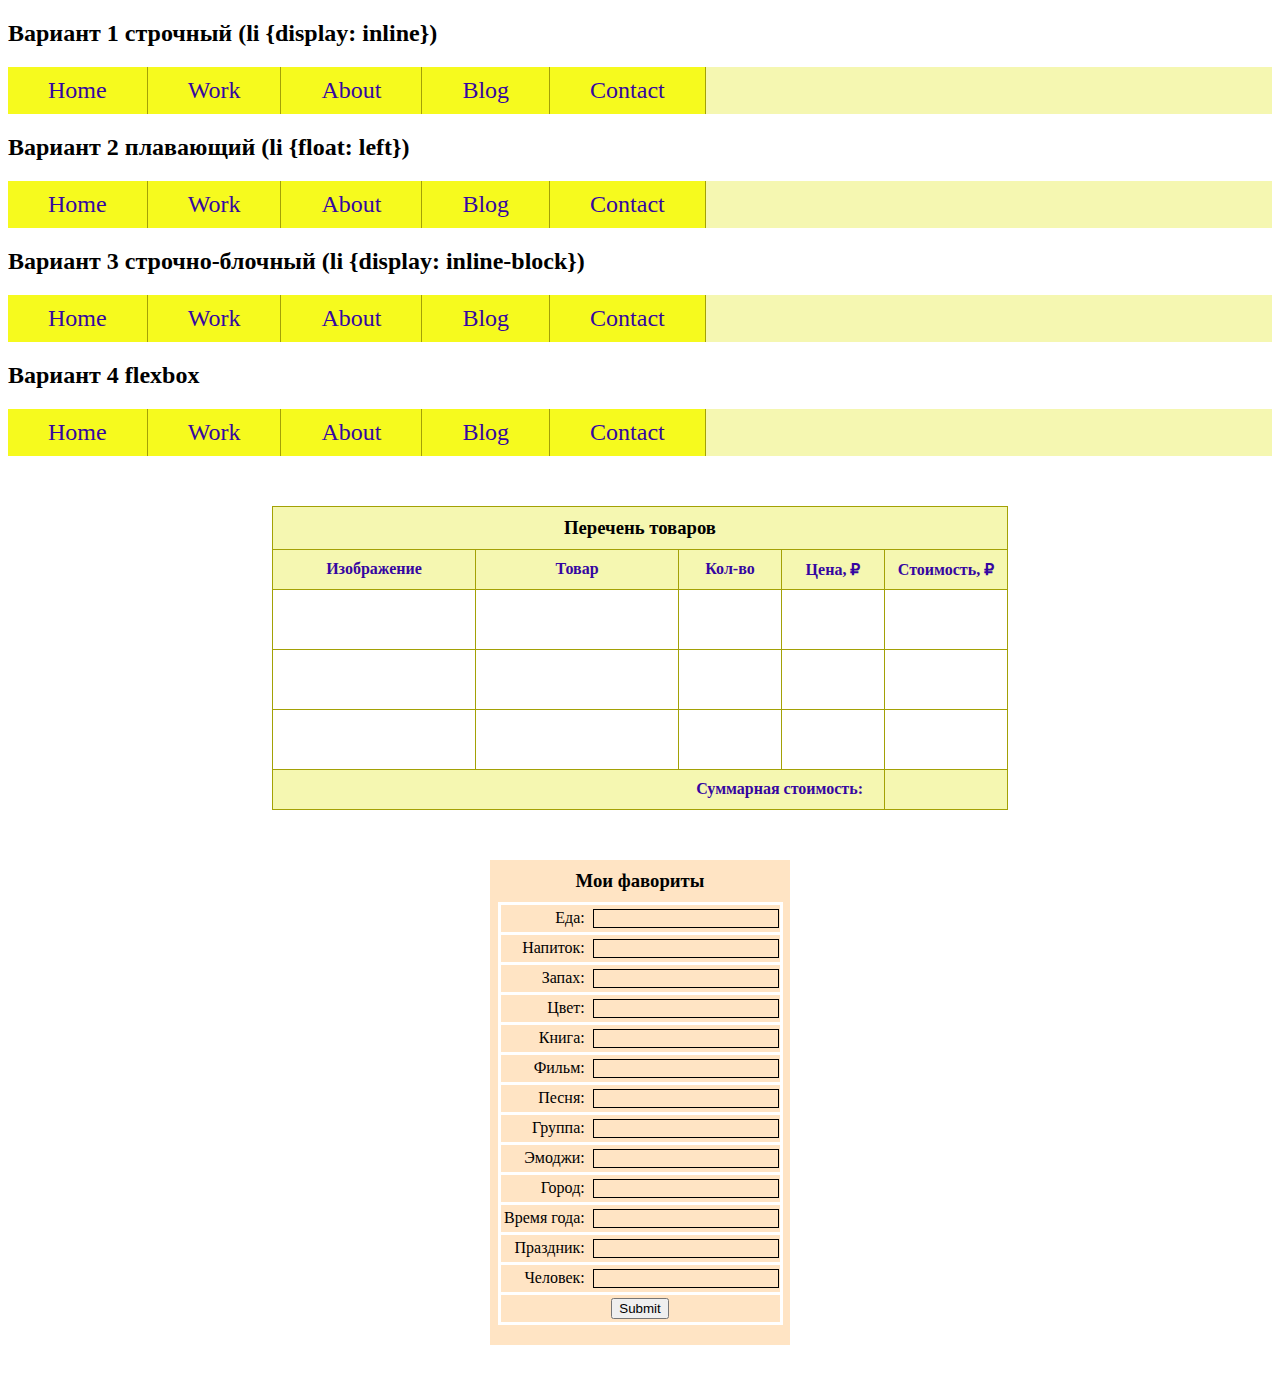
<file: dz_1/index.html>
<!DOCTYPE html>
<html lang="en">
<head>
    <meta charset="UTF-8">
    <meta http-equiv="X-UA-Compatible" content="IE=edge">
    <meta name="viewport" content="width=device-width, initial-scale=1.0">
    <link rel="Stylesheet" type="text/css" href="style.css">
    <title>Document</title>
</head>
<body>
<header>
    <h2>Вариант 1 строчный (li {display: inline})</h2>
    <nav>
        <ul id="header1">
            <li><a href="">Home</a></li>
            <li><a href="">Work</a></li>
            <li><a href="">About</a></li>
            <li><a href="">Blog</a></li>
            <li><a href="">Contact</a></li>
        </ul>
    </nav>
    <h2>Вариант 2 плавающий (li {float: left})</h2>
    <nav>
        <ul id="header2">
            <li><a href="">Home</a></li>
            <li><a href="">Work</a></li>
            <li><a href="">About</a></li>
            <li><a href="">Blog</a></li>
            <li><a href="">Contact</a></li>
        </ul>
    </nav>
    <h2>Вариант 3 строчно-блочный (li {display: inline-block})</h2>
    <nav>
        <ul id="header3">
            <li><a href="">Home</a></li>
            <li><a href="">Work</a></li>
            <li><a href="">About</a></li>
            <li><a href="">Blog</a></li>
            <li><a href="">Contact</a></li>
        </ul>
    </nav>
    <h2>Вариант 4 flexbox</h2>
    <nav>
        <ul id="header4">
            <li><a href="">Home</a></li>
            <li><a href="">Work</a></li>
            <li><a href="">About</a></li>
            <li><a href="">Blog</a></li>
            <li><a href="">Contact</a></li>
        </ul>
    </nav>
</header>
<table id="product">
    <caption><h3>Перечень товаров</h3></caption>
    <thead>
        <tr style="height: 40px; background-color: rgb(245, 247, 177);">
            <th style="width: 200px;">Изображение</th>
            <th style="width: 200px;">Товар</th>
            <th style="width: 100px;">Кол-во</th>
            <th style="width: 100px;">Цена, ₽</th>
            <th style="width: 120px;">Стоимость, ₽</th>
        </tr>
    </thead>
    <tbody>
        <tr style="height: 60px;"><td></td><td></td><td></td><td></td><td></td></tr>        
        <tr style="height: 60px;"><td></td><td></td><td></td><td></td><td></td></tr>        
        <tr style="height: 60px;"><td></td><td></td><td></td><td></td><td></td></tr>        
    </tbody>
    <tfoot><tr style="height: 40px; background-color: rgb(245, 247, 177);">  
        <td colspan="4" style="text-align: right;"><b style="padding-right: 20px;">Суммарная стоимость:</b> </td>
        <td></td> 
    </tr></tfoot>
</table>
<form>
    <table id="opros" style="width: 95%;">
        <caption><h3>Мои фавориты</h3></caption>
        <tbody id="opros_body">
            <tr><td>Еда:</td><td><input></td></tr>
            <tr><td>Напиток:</td><td><input></td></tr>
            <tr><td>Запах:</td><td><input></td></tr>
            <tr><td>Цвет:</td><td><input></td></tr>
            <tr><td>Книга:</td><td><input></td></tr>
            <tr><td>Фильм:</td><td><input></td></tr>
            <tr><td>Песня:</td><td><input></td></tr>
            <tr><td>Группа:</td><td><input></td></tr>
            <tr><td>Эмоджи:</td><td><input></td></tr>
            <tr><td>Город:</td><td><input></td></tr>
            <tr><td>Время года:</td><td><input></td></tr>
            <tr><td>Праздник:</td><td><input></td></tr>
            <tr><td>Человек:</td><td><input></td></tr>
        </tbody>
        <tfoot><tr><td colspan="2" style="text-align: center;"><input type="submit"></td></tr></tfoot>
    </table> 
</form>    
</body>
</html>
</file>
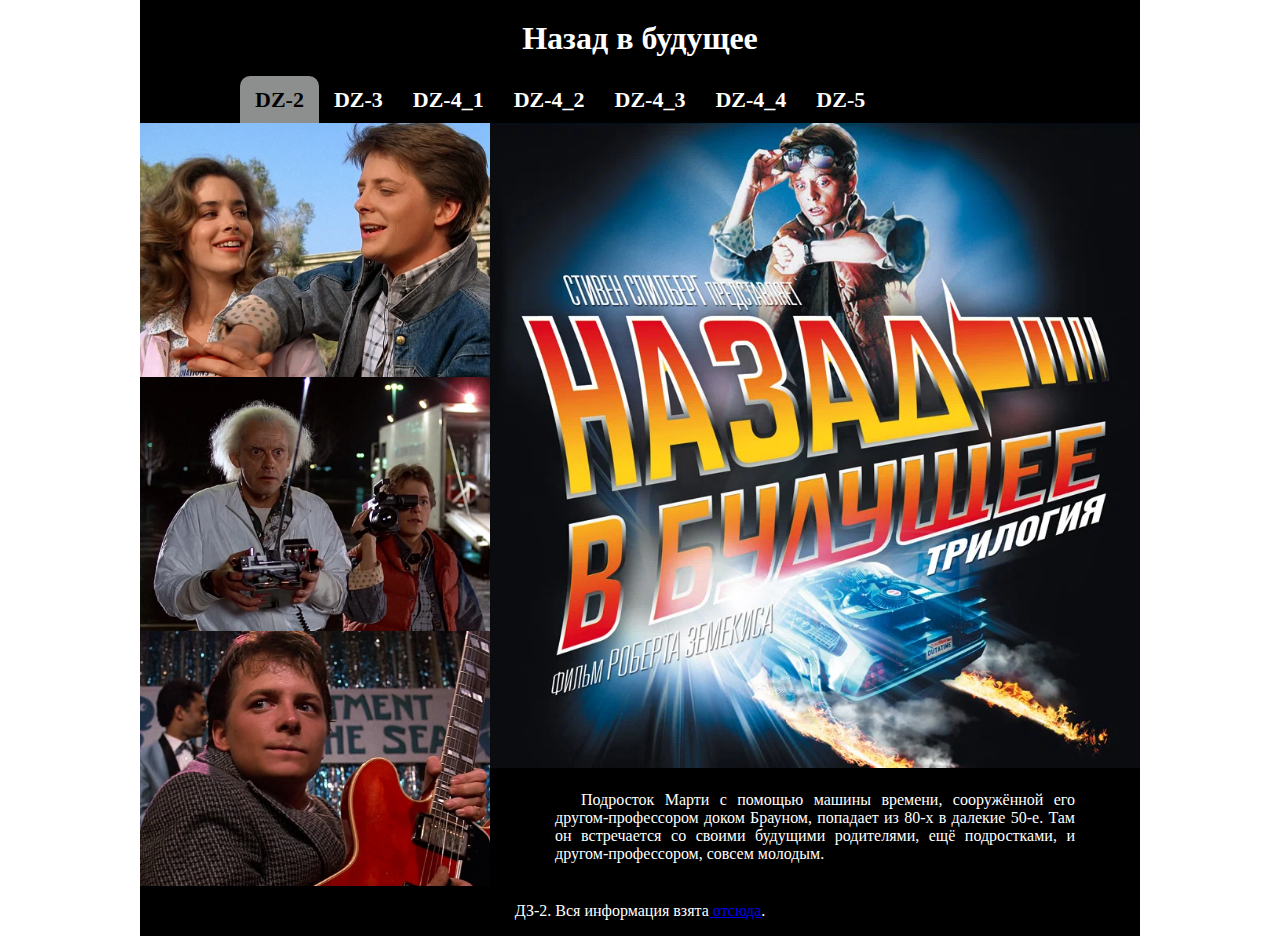
<file: dz/dz.html>
<!DOCTYPE html>
<html lang="en">
<head>
    <meta charset="UTF-8">
    <title>Простой веб сайт</title>
    <link rel="Stylesheet" type="text/css" href="html/dz.css">
</head>
<body>  
    <div id="frame_2">
        <div id="header">
            <h1 style="padding: 20px 0; color: white;">Назад в будущее</h1>
            <nav>
                <ul>
                    <li id="sel"><a href="#">DZ-2</a></li>
                    <li><a href="html/dz_3.html" >DZ-3</a></li>
                    <li><a href="html/dz_4_1.html" >DZ-4_1</a></li>
                    <li><a href="html/dz_4_2.html">DZ-4_2</a></li>
                    <li><a href="html/dz_4_3.html">DZ-4_3</a></li>
                    <li><a href="html/dz_4_4.html">DZ-4_4</a></li>   
                    <li><a href="html/dz_5.html">DZ-5</a></li>                                     
                </ul>    
            </nav>
        </div>
        
        <div id="sidebar"><img src="img/2_2.png"><img src="img/2_3.png"><img src="img/2_4.png">
        </div>
        <div id="content_c">
            <img src="img/2_1.png">
            <p>Подросток Марти с помощью машины времени, сооружённой его другом-профессором доком Брауном, 
                попадает из 80-х в далекие 50-е. Там он встречается со своими будущими родителями, 
                ещё подростками, и другом-профессором, совсем молодым.</p>
        </div>
        <div id="footer">
            <p style="color: white;">ДЗ-2. Вся информация взята<a href="https://www.kinopoisk.ru/film/476/" target="_blank"> отсюда</a>.</p>
        </div>
    </div>
</body>
</html>
</file>
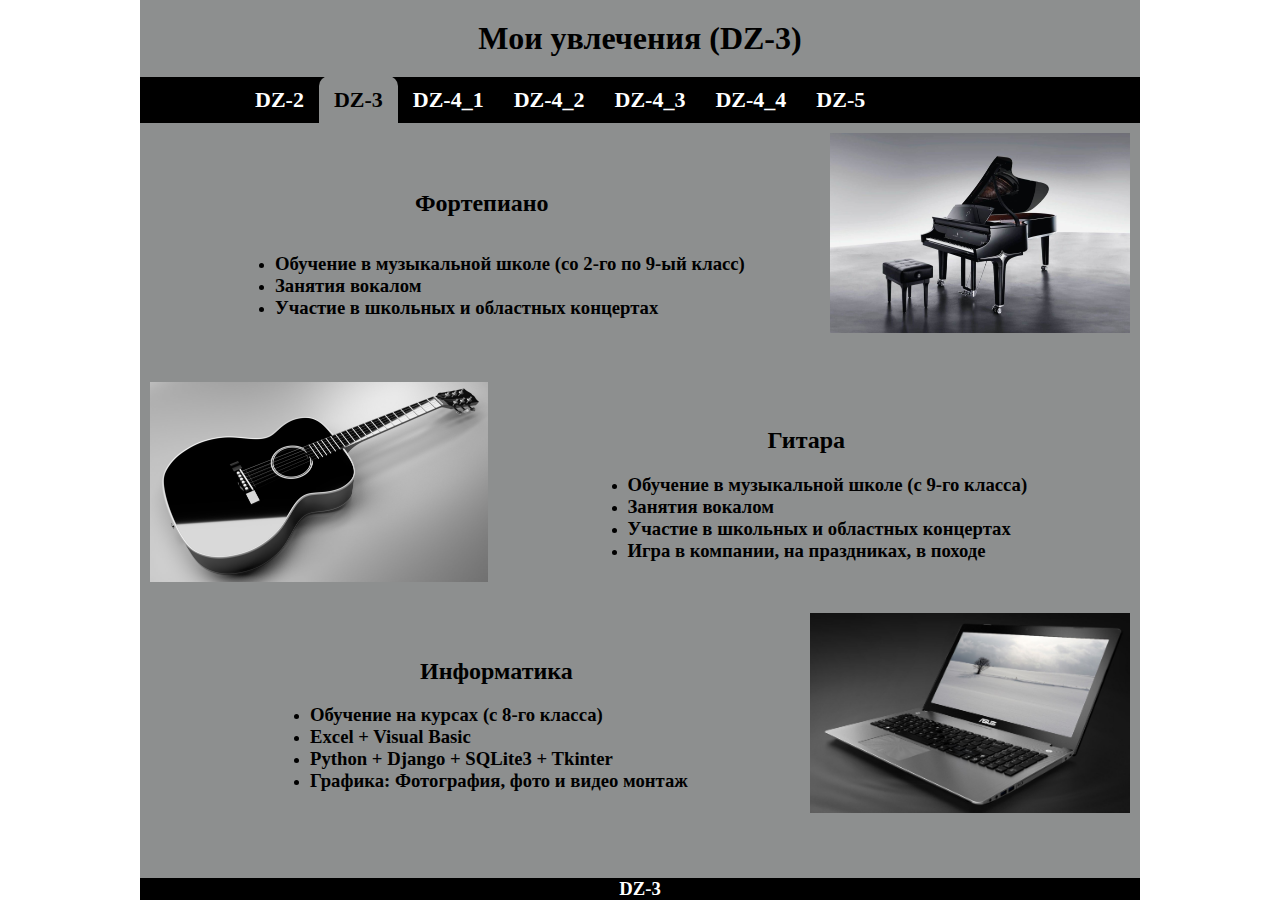
<file: dz/html/dz_3.html>
<!DOCTYPE html>
<html lang="en">
<head>
    <meta charset="UTF-8">
    <title>Простой веб сайт</title>
    <link rel="Stylesheet" type="text/css" href="dz.css">
</head>
<body>  
    <div id="frame">
        <div id="header">
            <h1 style="padding: 20px 0;">Мои увлечения (DZ-3)</h1>
            <nav>
                <ul>
                    <li><a href="../dz.html">DZ-2</a></li>
                    <li id="sel"><a href="#">DZ-3</a></li>
                    <li><a href="dz_4_1.html" >DZ-4_1</a></li>
                    <li><a href="dz_4_2.html">DZ-4_2</a></li>
                    <li><a href="dz_4_3.html">DZ-4_3</a></li>
                    <li><a href="dz_4_4.html">DZ-4_4</a></li>   
                    <li><a href="dz_5.html">DZ-5</a></li>                                     
                </ul>    
            </nav>
        </div>

        <div id="content" >
            <img src="../img/3_1.png" style="height: 200px; float: right;">
            <div style="float: left; padding: 37px 85px;">
                <h2 style="margin-left: 180px;">Фортепиано</h2>
                <ul style="float: left;">
                    <li><h3>Обучение в музыкальной школе (со 2-го по 9-ый класс)</h3></li>
                    <li><h3>Занятия вокалом</h3></li>
                    <li><h3>Участие в школьных и областных концертах</h3></li>
                </ul>
            </div>
        </div>
        <div id="content">
            <img src="../img/3_2.png" style="height: 200px; float: left;">
            <div style="float: left; padding: 25px 100px;">
                <h2 style="margin-left: 180px;">Гитара</h2>
                <ul>
                    <li><h3>Обучение в музыкальной школе (с 9-го класса)</h3></li>
                    <li><h3>Занятия вокалом</h3></li>
                    <li><h3>Участие в школьных и областных концертах</h3></li>
                    <li><h3>Игра в компании, на праздниках, в походе</h3></li>
                </ul>
            </div>
        </div>        
        <div id="content">
            <img src="../img/3_3.png" style="height: 200px; float: right;">
            <div style="float: left; padding: 25px 120px;">
                <h2 style="margin-left: 150px;">Информатика</h2>
                <ul>
                    <li><h3>Обучение на курсах (с 8-го класса)</h3></li>
                    <li><h3>Excel + Visual Basic</h3></li>
                    <li><h3>Python + Django + SQLite3 + Tkinter</h3></li>
                    <li><h3>Графика: Фотография, фото и видео монтаж</h3></li>
                </ul>
            </div>
        </div>

        <div id="footer"><h3>DZ-3</h3></div>
    </div>
</body>
</html>
</file>
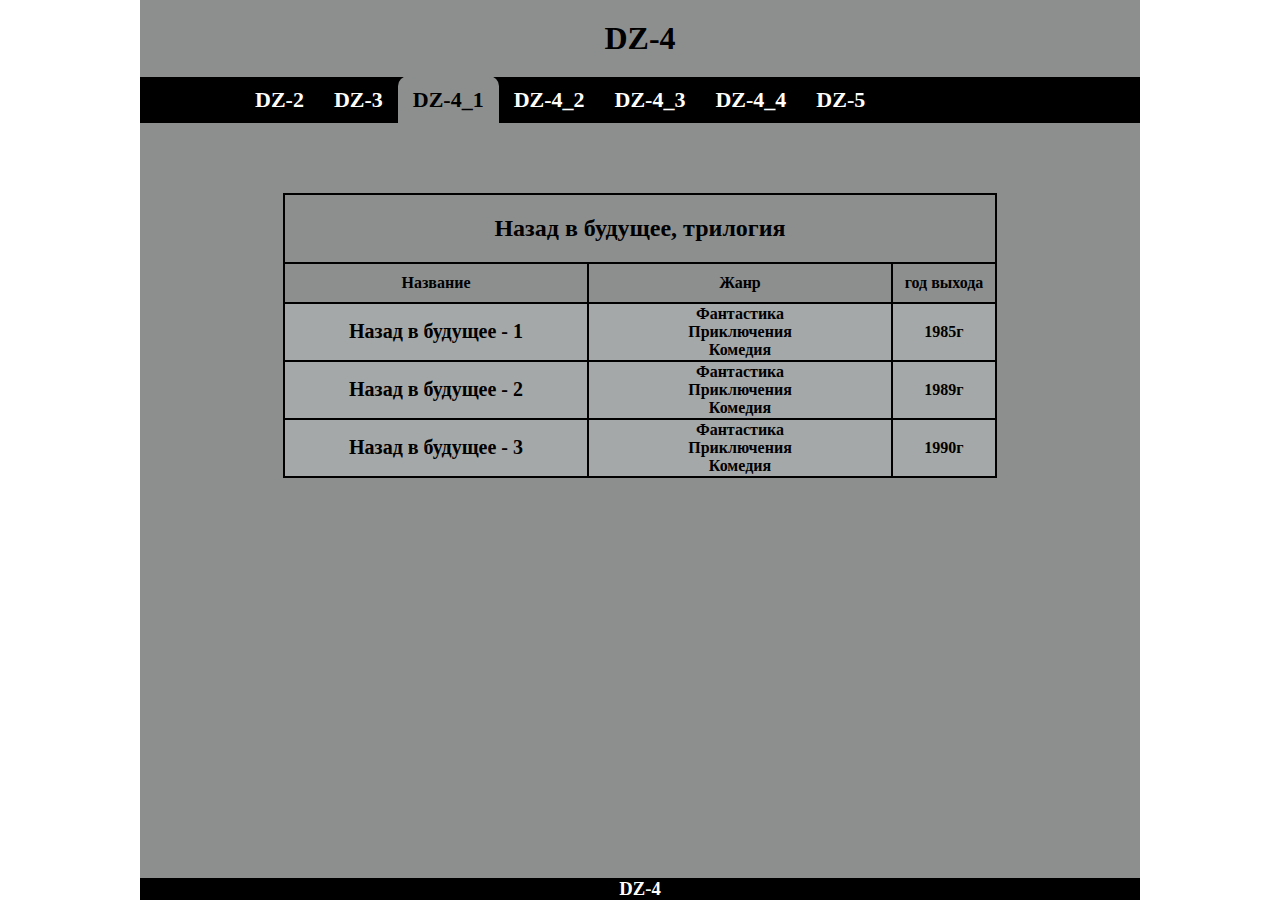
<file: dz/html/dz_4_1.html>
<!DOCTYPE html>
<html lang="en">
<head>
    <meta charset="UTF-8">
    <title>Простой веб сайт</title>
    <link rel="Stylesheet" type="text/css" href="dz.css">
</head>
<body>  
    <div id="frame">
        <div id="header">
            <h1 style="padding: 20px 0;">DZ-4</h1>
            <nav>
                <ul>
                    <li><a href="../dz.html">DZ-2</a></li>
                    <li><a href="dz_3.html">DZ-3</a></li>
                    <li id="sel"><a href="#" >DZ-4_1</a></li>
                    <li><a href="dz_4_2.html">DZ-4_2</a></li>
                    <li><a href="dz_4_3.html">DZ-4_3</a></li>
                    <li><a href="dz_4_4.html">DZ-4_4</a></li>   
                    <li><a href="dz_5.html">DZ-5</a></li>                                     
                </ul>    
            </nav>
        </div>

        <table>
            <caption><h2>Назад в будущее, трилогия</h2></caption>
            <thead>
                <tr style="height: 40px;">
                    <th style="width: 300px;">Название</th>
                    <th style="width: 300px;">Жанр</th>
                    <th style="width: 100px;">год выхода</th>
                </tr>
            </thead>
            <tbody>
                <tr><td><a href="https://www.kinopoisk.ru/film/476/" target="_blank"><h4>Назад в будущее - 1</h4></a></td>
                    <td><h4>Фантастика<br>Приключения<br>Комедия</h4></td><td><h4>1985г</h4></td></tr>        
                <tr><td><a href="https://www.kinopoisk.ru/film/5502/" target="_blank"><h4>Назад в будущее - 2</h4></a></td>
                    <td><h4>Фантастика<br>Приключения<br>Комедия</h4></td><td><h4>1989г</h4></td></tr>        
                <tr><td><a href="https://www.kinopoisk.ru/film/7103/" target="_blank"><h4>Назад в будущее - 3</h4></a></td>
                    <td><h4>Фантастика<br>Приключения<br>Комедия</h4></td><td><h4>1990г</h4></td></tr>        
            </tbody>
        </table>
            

        <div id="footer"><h3>DZ-4</h3></div>
    </div>
</body>
</html>
</file>
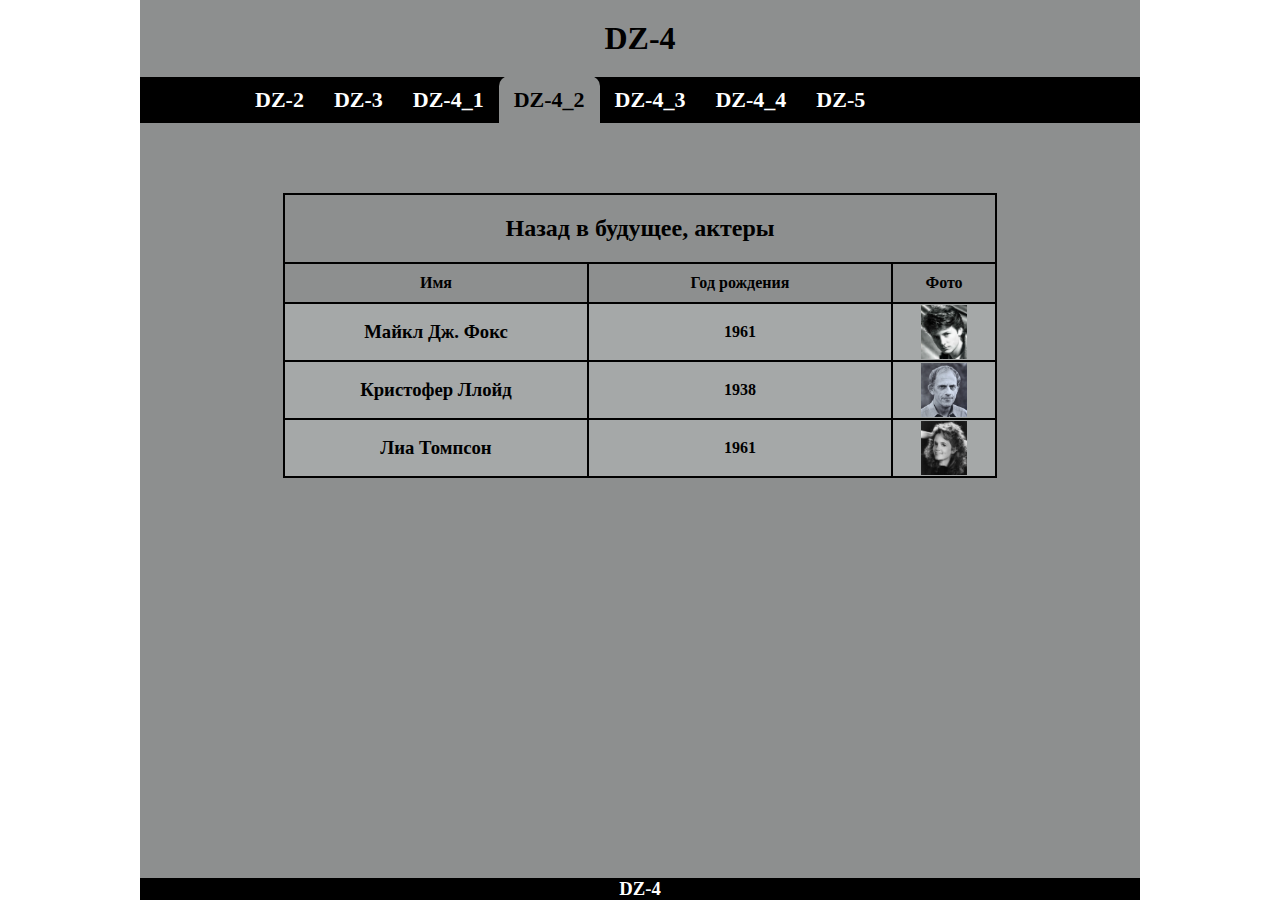
<file: dz/html/dz_4_2.html>
<!DOCTYPE html>
<html lang="en">
<head>
    <meta charset="UTF-8">
    <title>Простой веб сайт</title>
    <link rel="Stylesheet" type="text/css" href="dz.css">
</head>
<body>  
    <div id="frame">
        <div id="header">
            <h1 style="padding: 20px 0;">DZ-4</h1>
            <nav>
                <ul>
                    <li><a href="../dz.html">DZ-2</a></li>
                    <li><a href="dz_3.html">DZ-3</a></li>
                    <li><a href="dz_4_1.html" >DZ-4_1</a></li>
                    <li id="sel"><a href="#">DZ-4_2</a></li>
                    <li><a href="dz_4_3.html">DZ-4_3</a></li>
                    <li><a href="dz_4_4.html">DZ-4_4</a></li>   
                    <li><a href="dz_5.html">DZ-5</a></li>                                     
                </ul>    
            </nav>
        </div>

        <table>
            <caption><h2>Назад в будущее, актеры</h2></caption>
            <thead>
                <tr style="height: 40px;">
                    <th style="width: 300px;">Имя</th>
                    <th style="width: 300px;">Год рождения</th>
                    <th style="width: 100px;">Фото</th>
                </tr>
            </thead>
            <tbody>
                <tr><td><h3>Майкл Дж. Фокс</h3></td><td><h4>1961</h4></td>
                    <td><a href="https://www.kinopoisk.ru/name/181/" target="_blank"><img src="../img/4_1.png"></a></td></tr>        
                <tr><td><h3>Кристофер Ллойд</h3></td><td><h4>1938</h4></td>
                    <td><a href="https://www.kinopoisk.ru/name/3514/" target="_blank"><img src="../img/4_2.png"></a></td></tr>        
                <tr><td><h3>Лиа Томпсон</h3></td><td><h4>1961</h4></td>
                    <td><a href="https://www.kinopoisk.ru/name/77429/" target="_blank"><img src="../img/4_3.png"></a></td></tr>        
            </tbody>
        </table>

        <div id="footer"><h3>DZ-4</h3></div>
    </div>
</body>
</html>
</file>
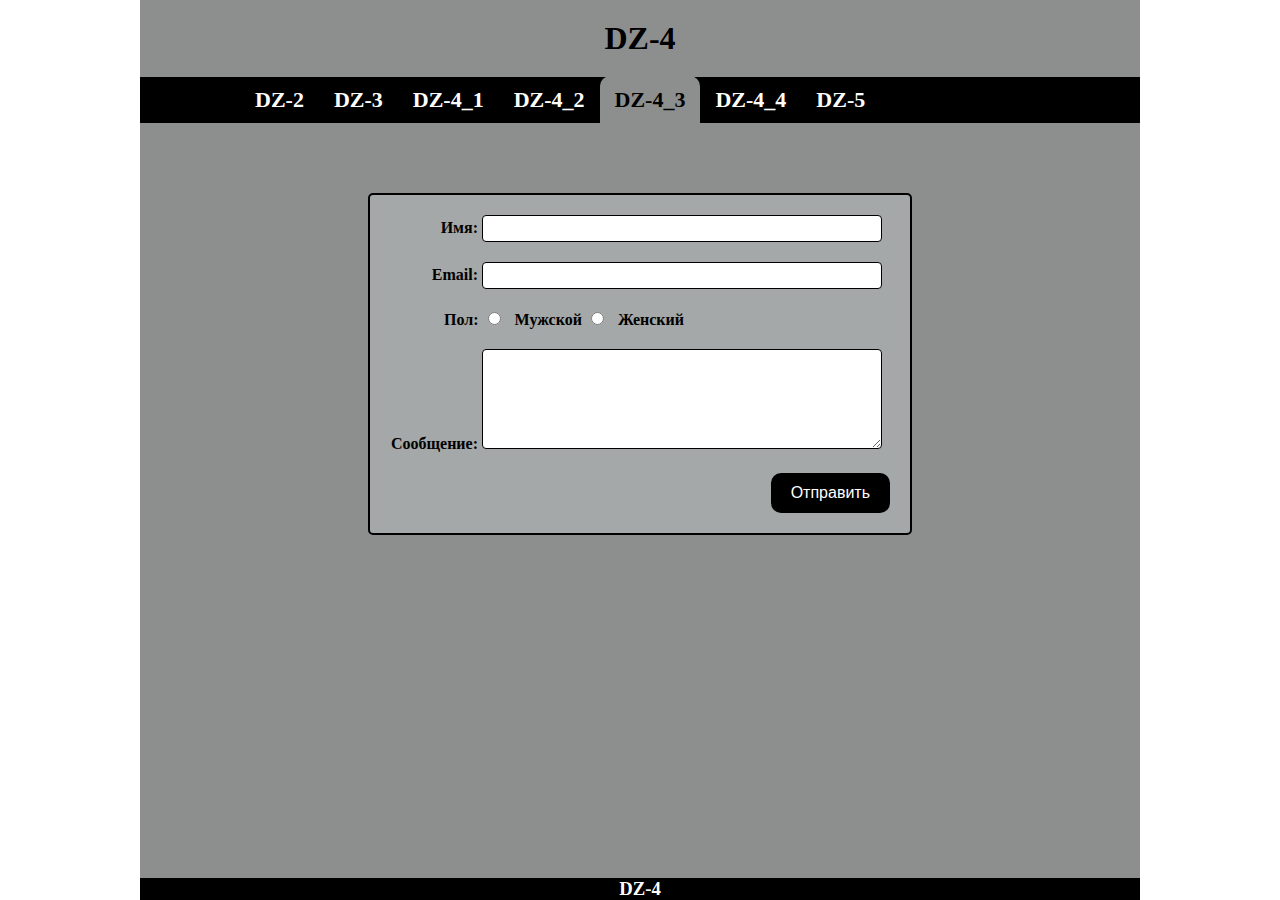
<file: dz/html/dz_4_3.html>
<!DOCTYPE html>
<html lang="en">
<head>
    <meta charset="UTF-8">
    <title>Простой веб сайт</title>
    <link rel="Stylesheet" type="text/css" href="dz.css">
</head>
<body>  
    <div id="frame">
        <div id="header">
            <h1 style="padding: 20px 0;">DZ-4</h1>
            <nav>
                <ul>
                    <li><a href="../dz.html">DZ-2</a></li>
                    <li><a href="dz_3.html">DZ-3</a></li>
                    <li><a href="dz_4_1.html" >DZ-4_1</a></li>
                    <li><a href="dz_4_2.html">DZ-4_2</a></li>
                    <li id="sel"><a href="#">DZ-4_3</a></li>
                    <li><a href="dz_4_4.html">DZ-4_4</a></li>   
                    <li><a href="dz_5.html">DZ-5</a></li>                                     
                </ul>    
            </nav>
        </div>

        <form>
            <label for="name">Имя:</label>
            <input type="text" id="name" name="name"><br>
        
            <label for="email">Email:</label>
            <input type="email" id="email" name="email"><br>
            <div id="gend">
                <label for="gender">Пол:</label>
                <input type="radio" id="male" name="gender" value="male">
                <label for="male">Мужской</label>
                <input type="radio" id="female" name="gender" value="female">
                <label for="female">Женский</label><br>
            </div>
            <label for="message">Сообщение:</label>
            <textarea id="message" name="message"></textarea><br>
        
            <input type="submit" value="Отправить">
        </form>
        
        <div id="footer"><h3>DZ-4</h3></div>
    </div>
</body>
</html>
</file>
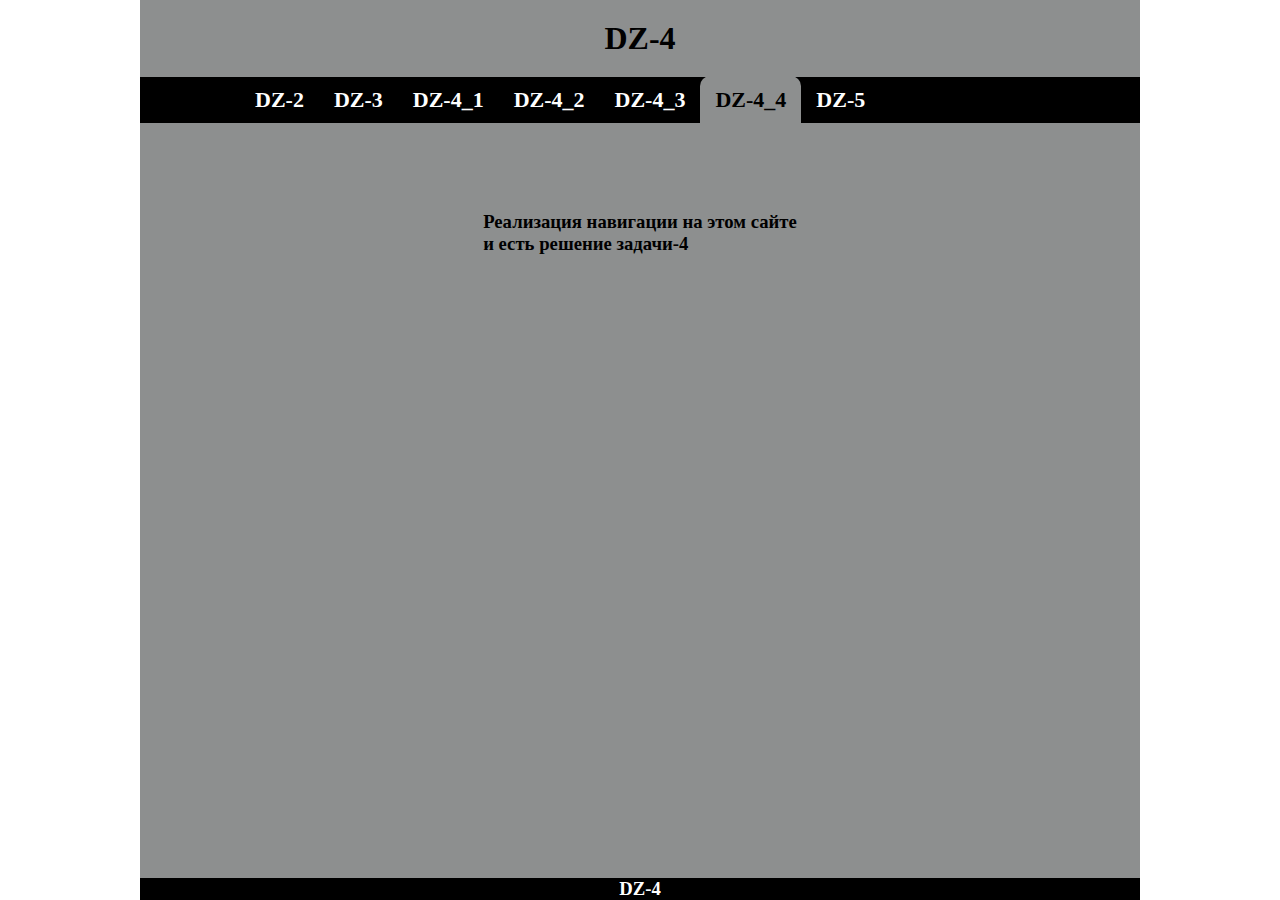
<file: dz/html/dz_4_4.html>
<!DOCTYPE html>
<html lang="en">
<head>
    <meta charset="UTF-8">
    <title>Простой веб сайт</title>
    <link rel="Stylesheet" type="text/css" href="dz.css">
</head>
<body>  
    <div id="frame">
        <div id="header">
            <h1 style="padding: 20px 0;">DZ-4</h1>
            <nav>
                <ul>
                    <li><a href="../dz.html">DZ-2</a></li>
                    <li><a href="dz_3.html">DZ-3</a></li>
                    <li><a href="dz_4_1.html" >DZ-4_1</a></li>
                    <li><a href="dz_4_2.html">DZ-4_2</a></li>
                    <li><a href="dz_4_3.html">DZ-4_3</a></li>
                    <li id="sel"><a href="#">DZ-4_4</a></li>   
                    <li><a href="dz_5.html">DZ-5</a></li>                                     
                </ul>    
            </nav>
        </div>

        <div id="cont" >
            <h3>Реализация навигации на этом сайте<br>и есть решение задачи-4</h3>
        </div>

        <div id="footer"><h3>DZ-4</h3></div>
    </div>
</body>
</html>
</file>
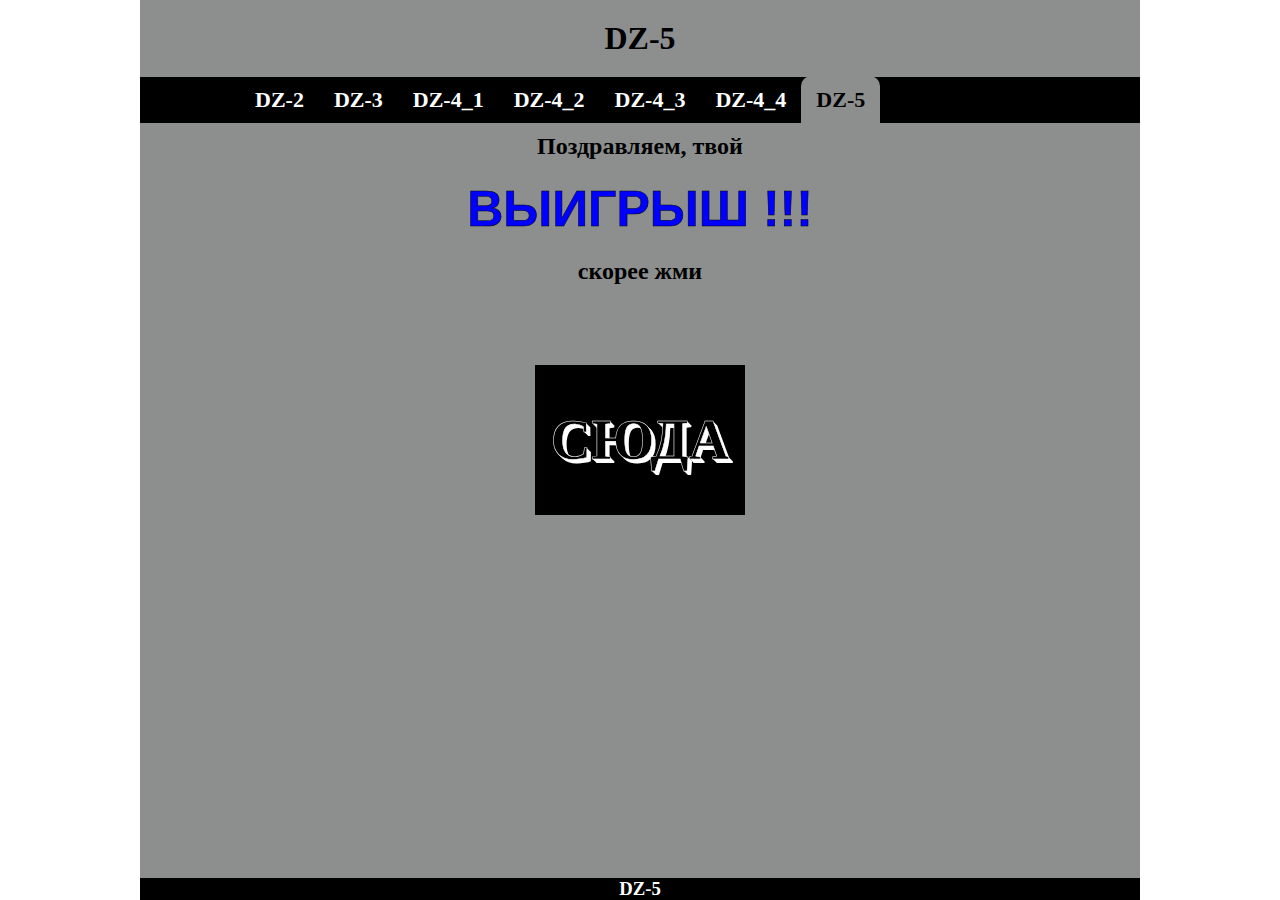
<file: dz/html/dz_5.html>
<!DOCTYPE html>
<html lang="en">
<head>
    <meta charset="UTF-8">
    <title>Простой веб сайт</title>
    <link rel="Stylesheet" type="text/css" href="dz.css">
</head>
<body>  
    <div id="frame">
        <div id="header">
            <h1 style="padding: 20px 0;">DZ-5</h1>
            <nav>
                <ul>
                    <li><a href="../dz.html">DZ-2</a></li>
                    <li><a href="dz_3.html">DZ-3</a></li>
                    <li><a href="dz_4_1.html" >DZ-4_1</a></li>
                    <li><a href="dz_4_2.html">DZ-4_2</a></li>
                    <li><a href="dz_4_3.html">DZ-4_3</a></li>
                    <li><a href="dz_4_4.html">DZ-4_4</a></li>   
                    <li id="sel"><a href="#">DZ-5</a></li>                                     
                </ul>    
            </nav>
        </div>

        <div id="container">
            <h2>Поздравляем, твой</h2>
            <span id="winning"><h2>ВЫИГРЫШ !!!</h2></span>
            <h2>скорее жми </h2>
            <div class="cont_img">
                <img src="../img/5.png">
                <div class="child"><h2>СЮДА</h2></div>
            </div>
        </div>     

        <div id="footer"><h3>DZ-5</h3></div>
    </div>
</body>
</html>
</file>
<file: dz_1/style.css>
a {
    text-decoration: none;
    padding: 10px 40px;
    color: rgb(53, 6, 161);
    font-size: 24px;
    background-color: rgb(246, 250, 30);
    border-right: solid 1px;
    border-color: rgb(163, 161, 6);
}

a:hover {
    background-color: rgb(245, 247, 177);
    color: darkred;
    border: groove 1px;
    padding: 8px 40px 8px 39px;
}

ul {
    list-style: none;
    margin: 20px 0;
    padding-left: 0;
    background-color: rgb(245, 247, 177);
}

#header1 li {
    display: inline;
    margin-right: -4px;
}
#header1 a {
    display: inline-block;
}

a {
    display: block;
}

#header2 {
    overflow: hidden;
}

#header2 li {
    float: left;
}


#header3 li {
    display: inline-block;
    margin-right: -4px;
}


#header4 {
    display: flex;
}

h3 {
    margin: 0;
    padding: 10px;
}

table{
    border-collapse: collapse;
    margin: 50px auto 0 auto;
}
form {
    width: 300px;
    background-color: bisque;
    margin: 50px auto;
    padding-bottom: 20px;
}
#product caption {
    border-left: 1px solid  rgb(163, 161, 6);
    border-top: 1px solid  rgb(163, 161, 6);
    border-right: 1px solid  rgb(163, 161, 6);
    background-color: rgb(245, 247, 177);
}
#product th,
#product td {
    border: 1px solid  rgb(163, 161, 6);
    color: rgb(53, 6, 161);
}

#opros tr {
    height: 30px;
    background-color: bisque;
    border: 3px solid white;
}

#opros td {
    text-align: right;
}
#opros_body input {
    background-color: bisque;
    border: 1px solid black;
    width: 180px;
}

#opros_body input:hover {
    border: 2px solid black;
    width: 176px;
}
</file>
<file: dz/html/dz.css>
body {
    margin: 0;
    padding: 0;
}
h1, h3, h4 {margin: 0; color: black;}
#frame{
    display: table;
    width: 1000px;
    background-color: rgb(141, 143, 143);
    margin: 0 auto;
    min-height: 100vh;
}
#frame_2{
    display: table;
    width: 1000px;
    background-color: black;
    margin: 0 auto;
    min-height: 100vh;
}

#header{
    width:100%;
    text-align: center;
}
#header ul{
    display: flex;
    list-style: none;
    margin: 0 auto;
    padding: 10px 100px;
    background-color: black;
}
#header a{
    position: relative;
    text-decoration: none;
    padding: 11px 15px;
    color: white;
    font-size: 22px;
    font-weight: bold;
    z-index: 0;
}
#header a::before{
    position: absolute;
    content: '';
    left: 0;
    bottom: 0;
    width: 100%;
    height: 0%;
    background-color:  rgb(141, 143, 143);
    border-radius: 10px 10px 0 0;
    z-index: -1;
    transition: height .5s;
}
#sel a,
#header a:hover {
    color:black;
}
#sel a::before,
#header a:hover::before{
    height: 100%;
}

#content{
    display: table;
    width: 980px;
    height: 200px;
    margin: 10px auto;
}

#cont{
    display: flex;
    width: 980px;
    height: 200px;
    margin: 10px auto;
    justify-content: center;
    align-items: center;
}

#content_c {
    width: 65%;
    float: right;
    background-color: black;
}

#content_c p {
    display: inline-block;
    width: 80%;
    margin: 23px 10%;
    text-align: justify;
    text-indent: 5%;
    color: white;
}

#sidebar {
    width:35%;
    float: left;
}

#content_c img,
#sidebar img {
    float: left;
    width: 100%
}

#footer{
    display: table-footer-group;
    width: 100%;
    padding: 20px 0;
    text-align: center;
    background-color: black;
}
#footer h3 {
    color: white;    
}

table{
    border-collapse: collapse;
    margin: 70px auto;
}
caption {
    border-left: 2px solid  black;
    border-top: 2px solid  black;
    border-right: 2px solid  black;
}
th,
td {
    border: 2px solid  black;
    text-align: center;
}

tbody {
    background-color: rgb(165, 168, 168);
}
tbody a {
    text-decoration: none;
    color: black;
    font-size: 20px;
}
tbody img {
    display: block;
    margin: 0 auto;
    height: 54px;
}

tbody tr:hover {
    background-color: rgb(141, 143, 143);  
}

form {
    background-color: rgb(165, 168, 168);
    padding: 20px;
    border-radius: 5px;
    border: 2px solid  black;
    margin: 70px auto 0;
    max-width: 500px;
    text-align: right;
}

label {
    display: inline;
    text-align: left;
    font-weight: bold;
}

input[type="text"],
input[type="email"],
textarea {
    width: 80%;
    padding: 5px;
    border: 1px solid black;
    border-radius: 4px;
    box-sizing: border-box;
    margin: 0 8px 20px 0;
}
textarea {
    height: 100px;
    margin: 0 8px 0 0;
    resize: vertical;
}
input[type="text"]:hover,
input[type="email"]:hover,
textarea:hover {
    border: 2px solid black;
    padding: 4px;
}

#gend {
    margin: 0 206px 20px 0;
}
input[type="radio"] {
    display: inline-block;
    margin-right: 10px;
}

input[type="submit"] {
    background-color: black;
    color: white;
    padding: 11px 20px;
    margin-top: 20px;
    border: none;
    border-radius: 10px;
    cursor: pointer;
    font-size: 16px;
}

input[type="submit"]:hover {
    background-color: rgb(141, 143, 143);
    color: black;
}
#container h2{
    text-align: center;
    margin: 0;
    padding: 10px 0;
}

#winning h2 {
	font-size: 50px;
	color: blue;
	font-family: arial, serif;
	font-weight: bold;
	transition: .5s;
	text-rendering: optimizeLegibility;
	-webkit-text-stroke: 0.5px black;
}

#winning:hover h2 {
    /* Создает эффект тени текста при наведении курсора */
    text-shadow: -1px -1px 1px red,
                1px 1px 0 black,
                2px 2px 0 blue,
                3px 3px 0 blue,
                4px 4px 0 blue,
                5px 5px 0 black,
                6px 6px 10PX red,
                7px 7px 20px red,
                8px 8px 30px red,
                9px 9px 40px red,
                10px 10px 50px red;
                transform: translateX(-20px) rotateX(-20deg) rotateY(-20deg);                
                cursor: pointer;
}

.cont_img {
    display: flex;
    width: 360px;
    justify-content: center;
    align-items: center;
    margin: 30px auto 0;
    padding: 40px 0;
}

.cont_img img {
    position: relative;
    opacity: 1;
    height: 150px;
}

.child{
    display: flex;
    position: absolute;
    justify-content: center;
    align-items: center;
    height: 150px;
    width: 210px;
    background-color: black;
	transition: 1s ease-in;
}
.child h2 {
    color: black;
    -webkit-text-stroke: 0.5px white;
    font-size: 56px;
    text-shadow: 1px 1px 0 white, 2px 2px 0 white, 3px 3px 0 white, 4px 4px 0 white;
    transition: 0.5s ease-out;
  
}
.cont_img:hover .child{
    background-color: rgba(243, 241, 241, 0);
}
.cont_img:hover .child h2{
    color: rgba(0, 0, 0, 0);
    text-shadow: 1px 1px 0 rgba(0, 0, 0, 0), 2px 2px 0 rgba(0, 0, 0, 0), 3px 3px 0 rgba(0, 0, 0, 0), 4px 4px 0 rgba(0, 0, 0, 0);
    transform: rotateX(90deg);
}
</file>
